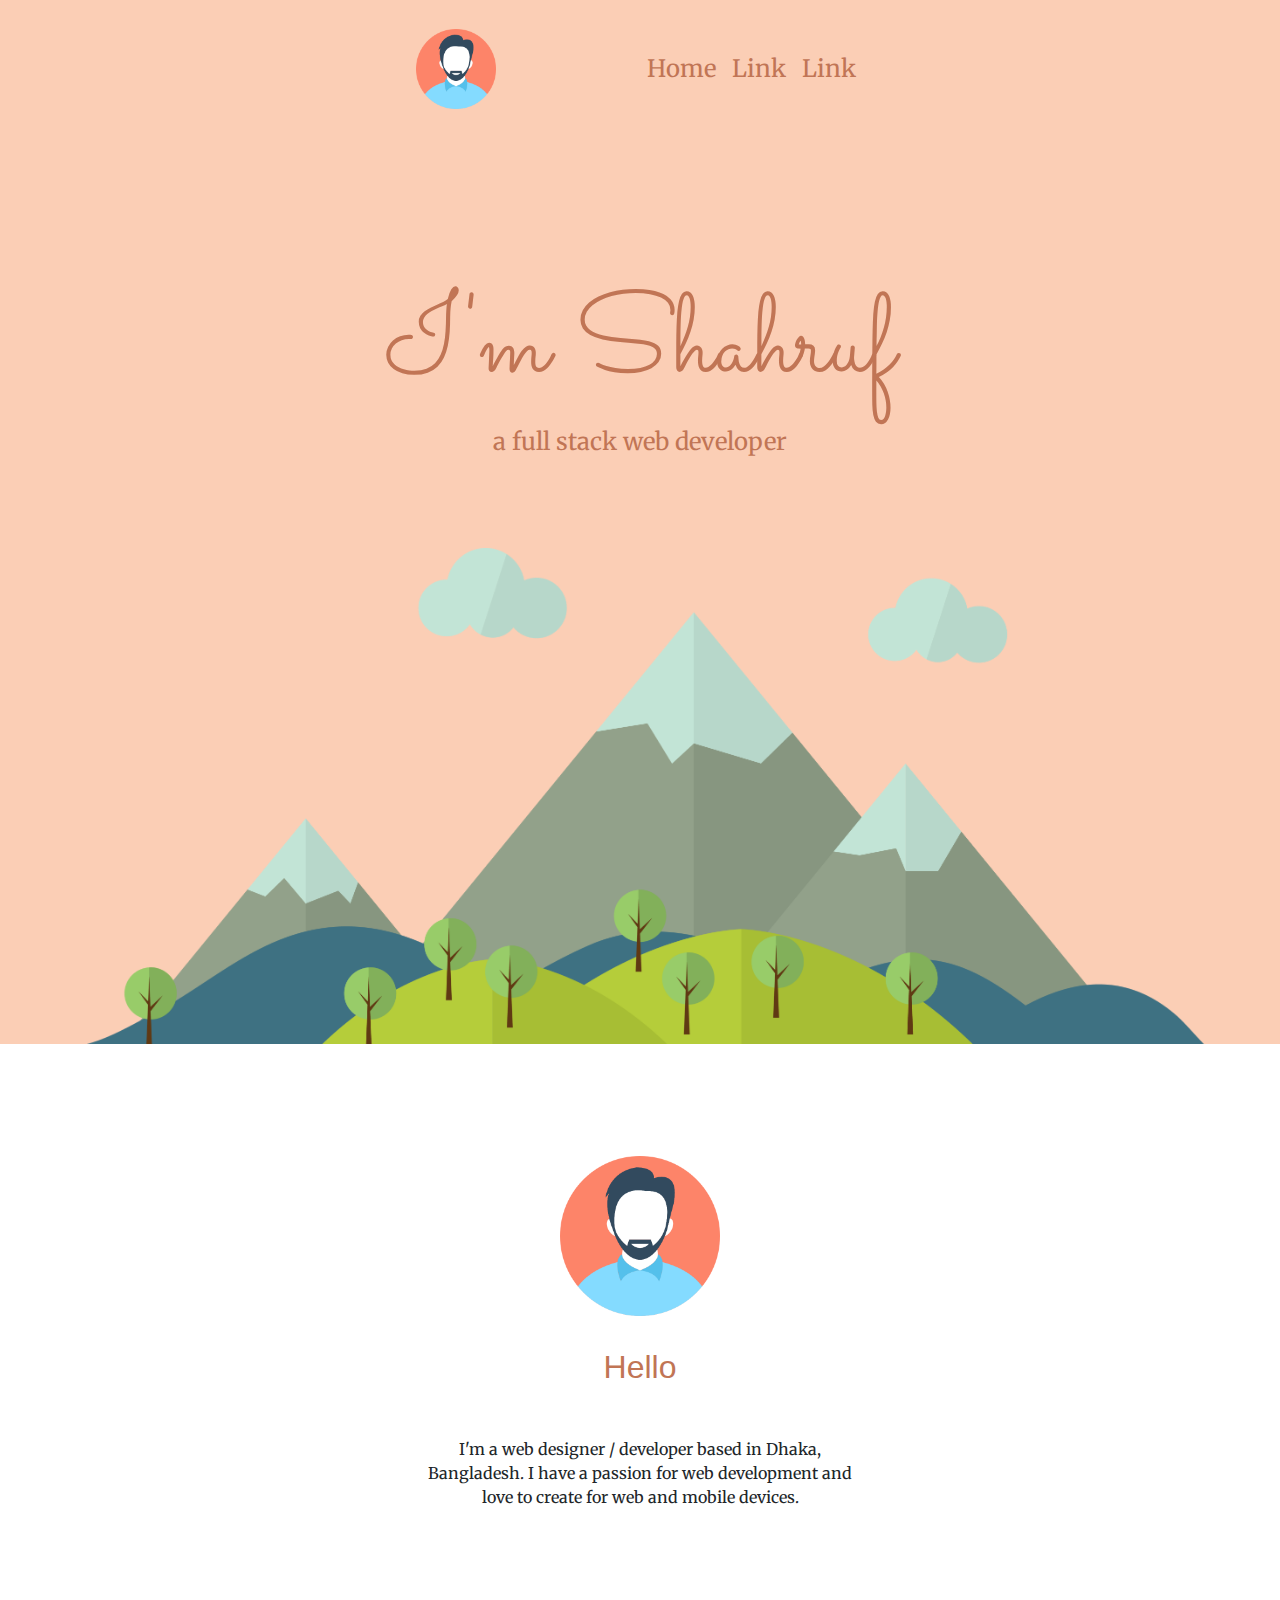
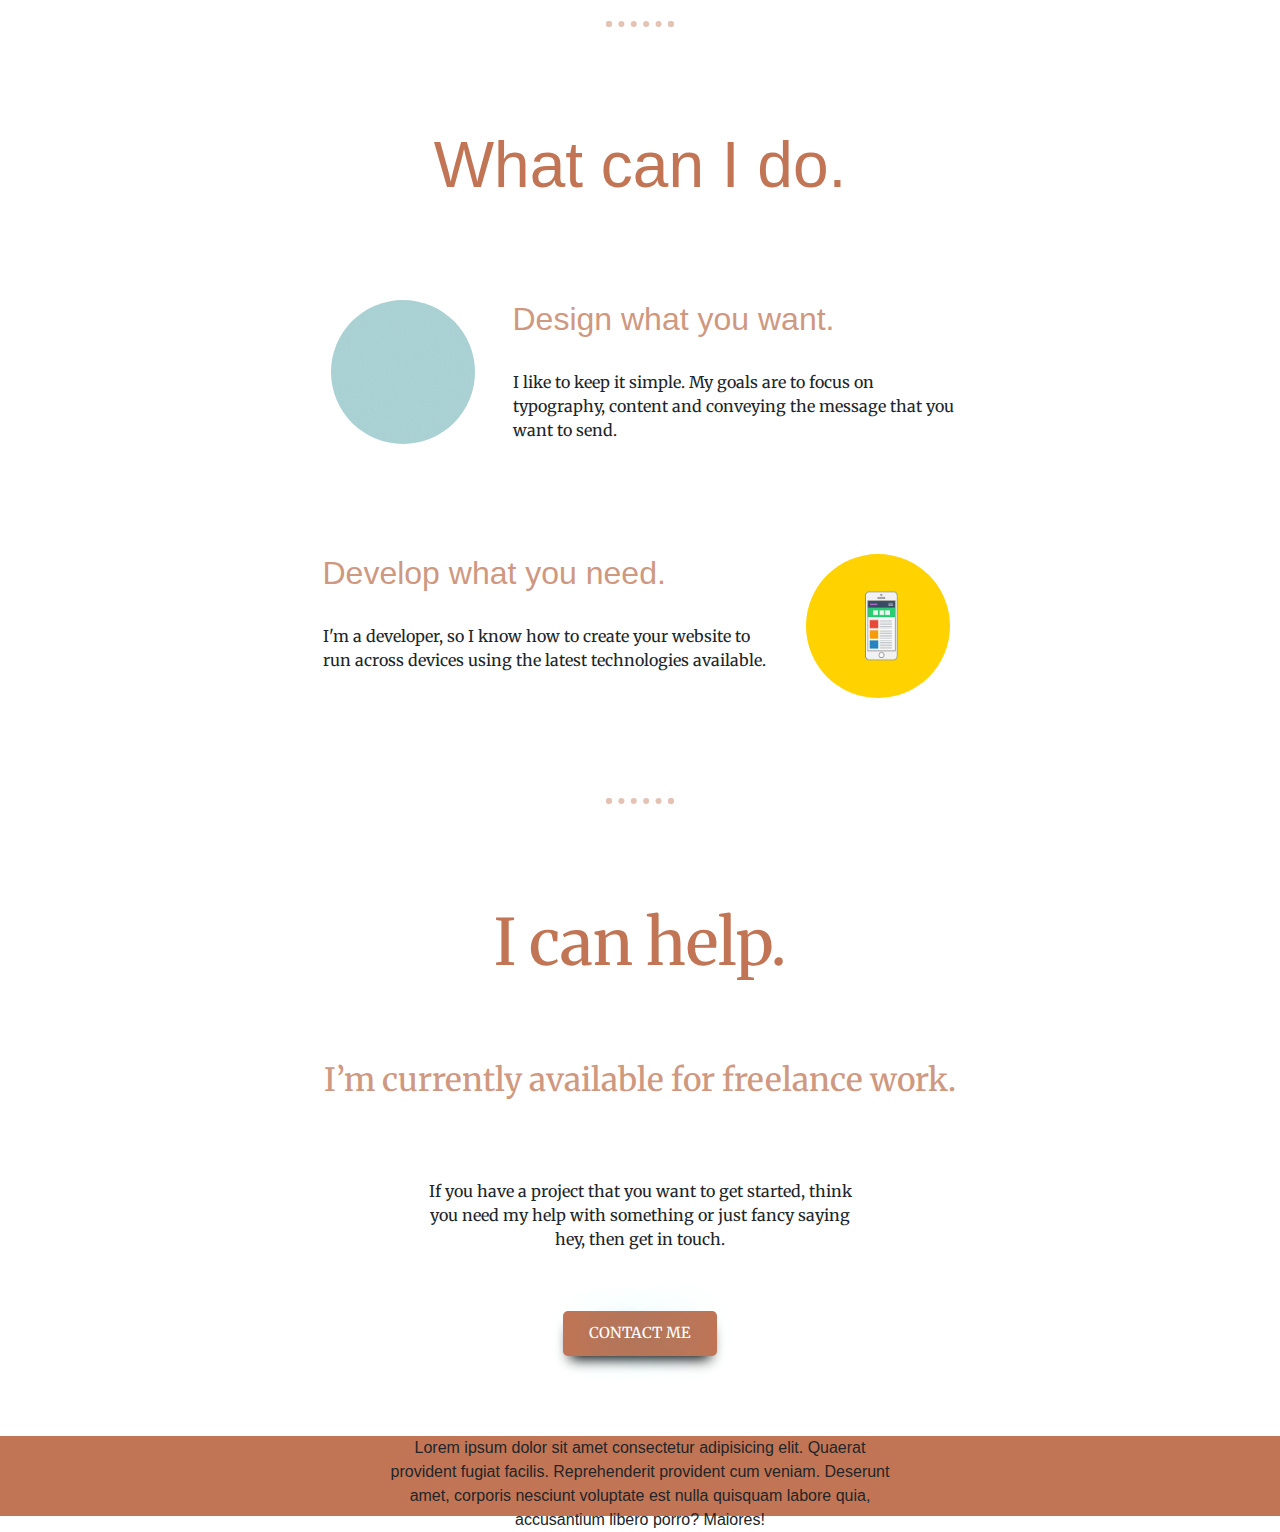
<file: index.html>
<!DOCTYPE html>
<html lang="en">
  <head>
    <meta charset="UTF-8" />
    <meta name="viewport" content="width=device-width, initial-scale=1.0" />
    <link rel="icon" href="favicon.ico" />
    <link
      rel="stylesheet"
      href="https://stackpath.bootstrapcdn.com/bootstrap/4.4.1/css/bootstrap.min.css"
      integrity="sha384-Vkoo8x4CGsO3+Hhxv8T/Q5PaXtkKtu6ug5TOeNV6gBiFeWPGFN9MuhOf23Q9Ifjh"
      crossorigin="anonymous"
    />
    <link
      href="https://fonts.googleapis.com/css?family=Merriweather|Sacramento&display=swap"
      rel="stylesheet"
    />
    <link rel="stylesheet" href="css/style.css" />
    <title>Sharuf Hassan</title>
  </head>
  <body>
    <!-- --------------------------NAVBAR --------------------------- -->
<nav class="navbar navbar-expand-lg navbar-light bg-light">
  <a class="navbar-brand" href="#"><img src="img/man.png" alt=""></a>
  <button class="navbar-toggler" type="button" data-toggle="collapse" data-target="#navbarSupportedContent" aria-controls="navbarSupportedContent" aria-expanded="false" aria-label="Toggle navigation">
    <span class="navbar-toggler-icon"></span>
  </button>

  <div class="collapse navbar-collapse" id="navbarSupportedContent">
    <ul class="navbar-nav ml-auto">
      <li class="nav-item active">
        <a class="nav-link" href="#">Home <span class="sr-only">(current)</span></a>
      </li>
      <li class="nav-item">
        <a class="nav-link" href="#">Link</a>
      </li>
      <li class="nav-item">
        <a class="nav-link" href="#">Link</a>
      </li>
    </ul>
  </div>
</nav>
    <!-- ------------------------TOP SECTION------------------------ -->
    <div class="top-section">
      <h1>I'm Shahruf</h1>
      <p>a full stack web developer</p>
      <img src="img/mountain.png" alt="" />
    </div>
    <!-- --------------------------MYSELF-------------------------- -->
    <div class="container">
    <div class="myself">
      <div class="profile">
      <img src="img/man.png" alt="" />
    </div>
      <h2>Hello</h2>
      <p>
        I'm a web designer / developer based in Dhaka,
        Bangladesh. I have a passion for web development and love to 
        create for web and mobile devices.
      </p>
    </div>
    <div>
      <hr />
    </div>
    <!-- -------------------SKILLS SECTION-------------------- -->
    <div class="skill">
      <h1>What can I do.</h1>
      <div class="row d-flex justify-content-center">
        <div class="col-md-2">
          <img src="img/giphy.gif" class="rounded-circle" alt="" />
        </div>
      <div class="col-md-5">
        <h2>Design what you want.</h2>
        <p>
          I like to keep it simple. My goals are to focus on typography, content
          and conveying the message that you want to send.
        </p>
      </div>
      </div>
      <div class="row d-flex justify-content-center">
        <div class="col-md-5">
          <h2>Develop what you need.</h2>
          <p>
            I'm a developer, so I know how to create your website to run across
            devices using the latest technologies available.
          </p>
        </div>
        <div class="col-md-2">
          <img src="img/ezgif.com-crop.gif" class="rounded-circle" alt="">
        </div>
      </div>
    </div>
        <hr />
<!-- ------------------------HELP------------------------ -->
<div class="help">
  <h1>I can help.</h1>
  <h2>I’m currently available for freelance work.</h2>
  <p class="d-flex justify-content-center">If you have a project that you want to get started, think you need 
    my help with something or just fancy saying hey, then get in touch.
  </p>
</div>
<!-- CONTACT ME -->
<a href="contact.html" class="btn">CONTACT ME</a>
  </div>
</div>
<!-- FOOTER -->
<div class="footer">
<p>
  Lorem ipsum dolor sit amet consectetur adipisicing elit. Quaerat provident fugiat facilis. 
  Reprehenderit provident cum veniam. Deserunt amet, corporis nesciunt voluptate est nulla quisquam 
  labore quia, accusantium libero porro? Maiores!
</p>
</div>
    <script
      src="https://code.jquery.com/jquery-3.4.1.slim.min.js"
      integrity="sha384-J6qa4849blE2+poT4WnyKhv5vZF5SrPo0iEjwBvKU7imGFAV0wwj1yYfoRSJoZ+n"
      crossorigin="anonymous"
    ></script>
    <script
      src="https://cdn.jsdelivr.net/npm/popper.js@1.16.0/dist/umd/popper.min.js"
      integrity="sha384-Q6E9RHvbIyZFJoft+2mJbHaEWldlvI9IOYy5n3zV9zzTtmI3UksdQRVvoxMfooAo"
      crossorigin="anonymous"
    ></script>
    <script
      src="https://stackpath.bootstrapcdn.com/bootstrap/4.4.1/js/bootstrap.min.js"
      integrity="sha384-wfSDF2E50Y2D1uUdj0O3uMBJnjuUD4Ih7YwaYd1iqfktj0Uod8GCExl3Og8ifwB6"
      crossorigin="anonymous"
    ></script>
  </body>
</html>
</file>
<file: css/style.css>
* {
  margin: 0;
  padding: 0;
}
body {
  text-align: center;
}
hr {
  border: dotted #e4c3b5 6px;
  border-bottom: none;
  width: 5%;
  margin: 100px auto;
}
/* NAVBAR */
.navbar {
  background-color: #fbceb5 !important;
}
.navbar-nav {
  margin: 1rem 25rem 10rem 0rem;
}
.nav-link {
  font-family: "Merriweather";
  color: #c17555 !important;
  font-size: 1.5rem;
}
.navbar-brand img {
  max-width: 100%;
  height: 5rem;
  margin: 1rem 0rem 10rem 25rem;
}
/* TOP SECTION */
.top-section {
  background-color: #fbceb5;
}
.top-section h1 {
  font-family: "Sacramento";
  font-size: 7rem;
  color: #c17555;
}
.top-section p {
  font-family: "Merriweather";
  font-size: 1.5rem;
  margin-bottom: 1.5rem;
  color: #c17555;
  padding-bottom: 4rem;
}
.top-section img {
  height: 31rem;
  position: inherit;
}
/* MYSElF-SECTION */
.myself {
  margin: 7rem;
}
.profile img {
  max-width: 100%;
  height: 10rem;
}
.myself h2 {
  margin: 2rem;
  color: #c17555;
}
.myself p {
  font-family: "Merriweather";
  text-align: center;
  margin: 50px auto 70px;
  width: 50%;
}
/* SKILLS */
.skill h1 {
  font-size: 4rem;
  color: #c17555;
  margin: 6rem;
}
.skill img {
  max-width: 100%;
  height: 9rem;
}
.skill h2 {
  text-align: left;
  color: #cf9880;
  margin-bottom: 2rem;
}
.skill p {
  font-family: "Merriweather";
  text-align: left;
}
.d-flex {
  margin-bottom: 6rem;
}
/* HELP */
.help h1 {
  font-family: "Merriweather";
  font-size: 4rem;
  color: #c17555;
}
.help h2 {
  font-family: "Merriweather";
  color: #cf9880;
  margin: 5rem;
}
.help p {
  font-family: "Merriweather";
  margin: 40px auto 60px;
  width: 40%;
}
.btn {
  box-shadow: 0px 10px 14px -7px #000000;
  background-color: #c17555;
  border-radius: 5px;
  display: inline-block;
  cursor: pointer;
  color: #ffffff;
  font-family: "Merriweather";
  font-size: 15px;
  padding: 10px 25px;
  text-decoration: none;
  text-shadow: 0px 1px 50px #08a1d4;
}
.btn:hover {
  background-color: #d16b43;
  color: #ffffff;
}
.btn:active {
  position: relative;
  top: 1px;
}
.footer {
  position: bottom;
  height: 5rem;
  background-color: #c17555;
  margin-top: 5rem;
}
.footer p {
  width: 40%;
  margin: 40px auto 60px;
}
</file>
